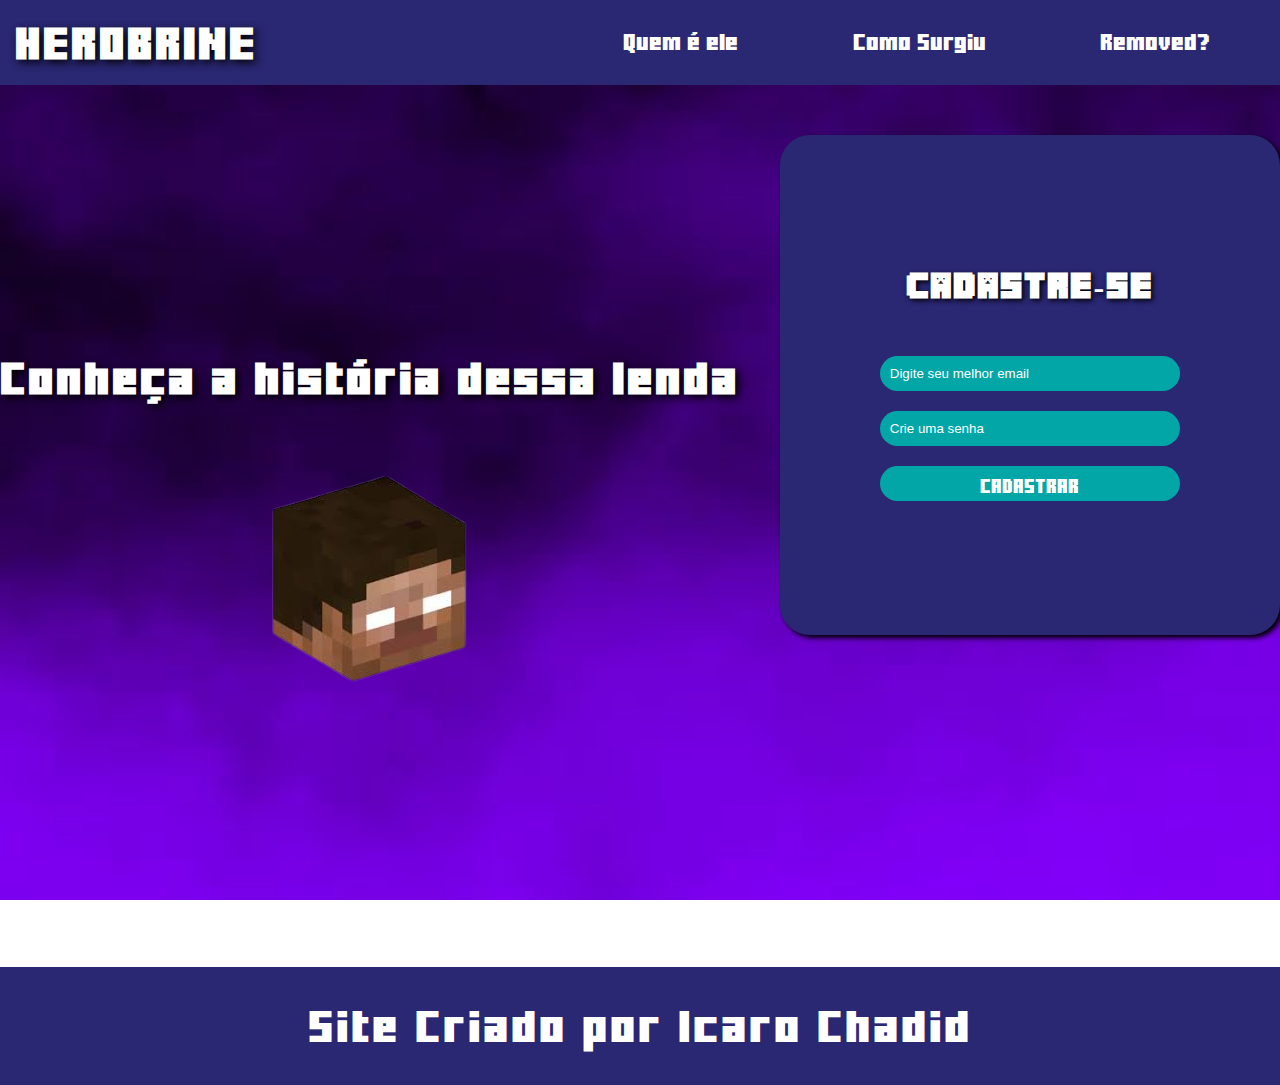
<file: index.html>
<!DOCTYPE html>
<html lang="pt-BR">
<head>
    <meta charset="UTF-8">
    <meta http-equiv="X-UA-Compatible" content="IE=edge">
    <meta name="viewport" content="width=device-width, initial-scale=1.0">
    <link rel="stylesheet" href="https://fonts.googleapis.com/css2?family=Material+Symbols+Outlined:opsz,wght,FILL,GRAD@20..48,100..700,0..1,-50..200" />
    <link rel="stylesheet" href="style.css">
    <link rel="stylesheet" href="style2.css" media="screen and (max-width: 786px)">
    <script src="coding.js" defer></script>
    <title>Herobrine</title>
</head>
<body>
    <header>
        <h1 class="título">HEROBRINE</h1>
        <span id="burguer" onclick="showmenu()" class="material-symbols-outlined">
            menu
        </span>
            <nav>
                <ul id="menu" >
                    <li><a href="#">Quem é ele</a></li>
                    <li><a href="#">Como Surgiu</a></li>
                    <li><a href="#">Removed?</a></li>
                </ul> 
            </nav>
        
    </header>
    <main>
        <div class="div1">
            <div><h1 class="título">Conheça a história dessa lenda</h1></div>
            <div class="imagem">
                <img src="herobrine-removebg-preview.png" alt="Herobrine-head">
            </div>
        </div>
        <div class="div2">
            <div class="formulário">
                <h1 class="T-cadastro">Cadastre-se</h1>
            
            <div>
                    <form action="" method="post" autocomplete="on">
                        <div>
                            <input type="email" name="email" id="email" required placeholder="Digite seu melhor email">
                        </div>
                        <div>
                            <input type="password" name="senha" id="senha" required placeholder="Crie uma senha">
                        </div>
                        <div>
                            <input class="submit" type="submit" value="CADASTRAR">
                        </div>
                    </form>
                
            </div>
        </div>
        </div>
    </main>
    <footer>
        <p>Site Criado por Icaro Chadid</p>
    </footer>
</body>
</html>
</file>
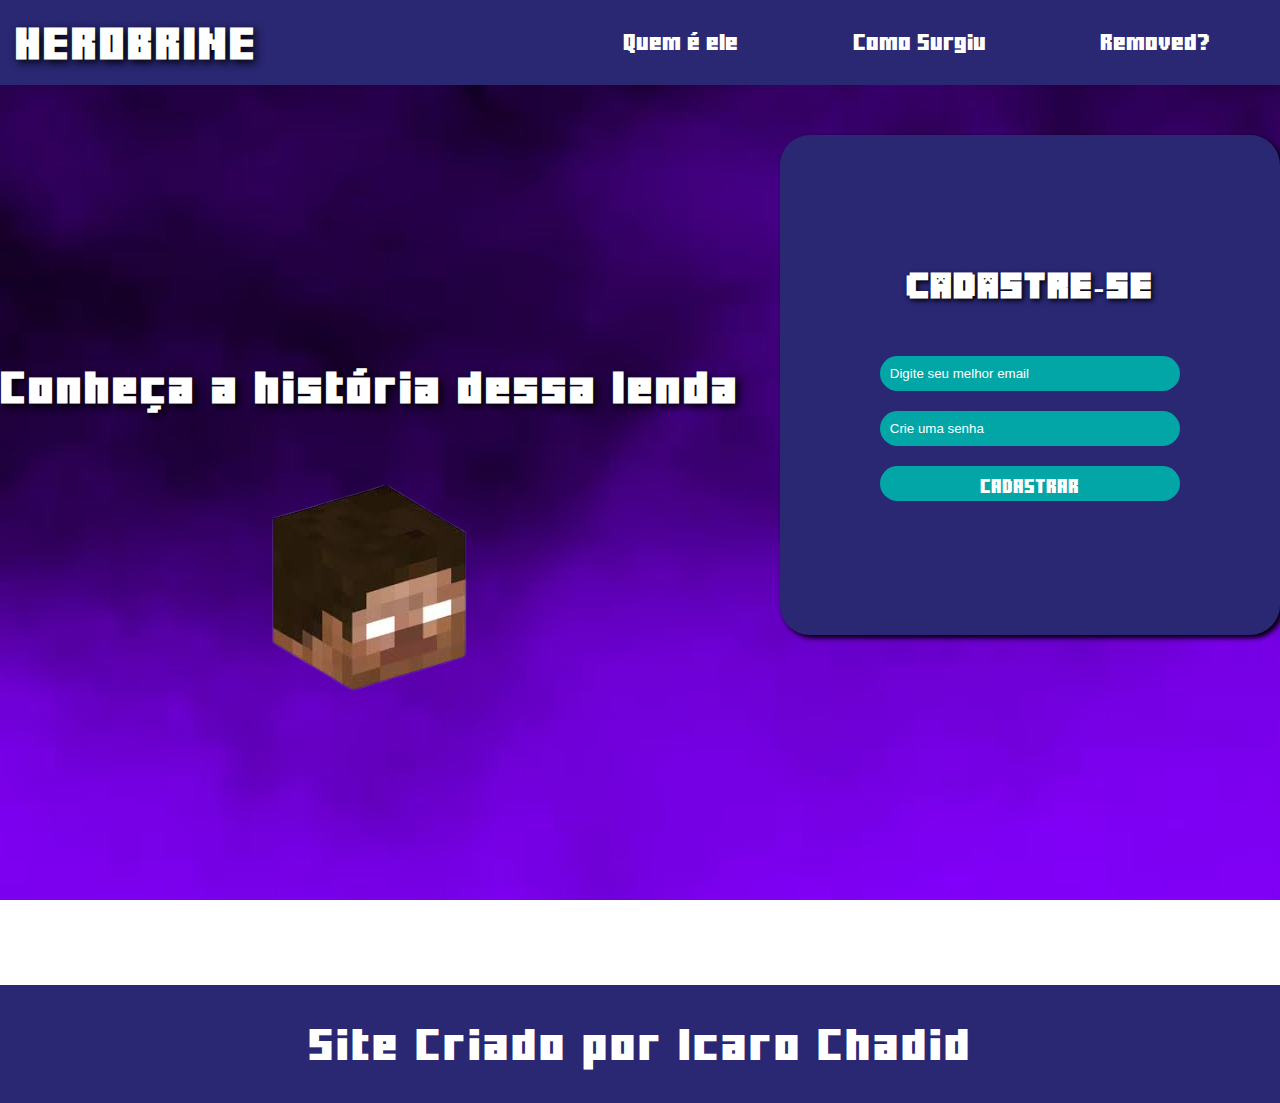
<file: Tela de Login/index.html>
<!DOCTYPE html>
<html lang="pt-BR">
<head>
    <meta charset="UTF-8">
    <meta http-equiv="X-UA-Compatible" content="IE=edge">
    <meta name="viewport" content="width=device-width, initial-scale=1.0">
    <link rel="stylesheet" href="style.css">
    <title>Herobrine</title>
</head>
<body>
    <header>
        <h1 class="título">HEROBRINE</h1>
        <nav>
            <ul>
                <li><a href="#">Quem é ele</a></li>
                <li><a href="#">Como Surgiu</a></li>
                <li><a href="#">Removed?</a></li>
            </ul>
        </nav>
    </header>
    <main>
        <div class="div1">
            <div><h1 class="título">Conheça a história dessa lenda</h1></div>
            <div class="imagem">
                <img src="herobrine-removebg-preview.png" alt="Herobrine-head">
            </div>
        </div>
        <div class="div2">
            <div class="formulário">
                <h1 class="T-cadastro">Cadastre-se</h1>
            
            <div>
                    <form action="" method="post" autocomplete="on">
                        <div>
                            <input type="email" name="email" id="email" required placeholder="Digite seu melhor email">
                        </div>
                        <div>
                            <input type="password" name="senha" id="senha" required placeholder="Crie uma senha">
                        </div>
                        <div>
                            <input class="submit" type="submit" value="CADASTRAR">
                        </div>
                    </form>
                
            </div>
        </div>
        </div>
    </main>
    <footer>
        <p>Site Criado por Icaro Chadid</p>
    </footer>
</body>
</html>
</file>
<file: style.css>
*{ box-sizing: border-box;
    margin: 0px;
    padding: 0px;
}
@font-face {
    font-family: minecraft;
    src: url(Minecrafter.Reg.ttf);
}
@font-face {
    font-family: minecraft2;
    src: url(Minercraftory.ttf);
}
body{
    font-family: Arial, Helvetica, sans-serif;

}

header {
    display: flex;
    background-color:#2A2773;
    color: white;
    padding: 15px;
    justify-content: space-between;
    align-items: center;
}
#burguer{
    display: none;
}
header > h1 {
    font-family: minecraft;
    letter-spacing: 3px;
}
header > nav >  ul > li{
    display: inline-block;
    padding: 15px;
    margin: 0px 40px 0px 40px;
}
a{ display: inline-block;
    text-decoration: none;
    color: white;
    font-family: minecraft2;
}

a:hover{
    color: #03A6A6;
    text-decoration:underline 4px #03A6A6;
   transition: 0.3s;
 }

main{
    display: flex;
    justify-content: space-around;
    align-content: center;
    background-color: #5C57F2;
    height: 98vh;
    background-image: url(fundo-herobrine.jpg);
    background-size: cover;
    background-attachment: fixed;
}

.div2{
    margin-top: 50px;
    display: flex;
    flex-direction: column;
    justify-content: center;
    align-items: center;
    width: 500px;
    height: 500px;
    padding: 30px;
    border-radius: 30px;
    margin-left: 40px;
    background-color:#2A2773;
    box-shadow: 3px 3px 5px black;
}

.formulário{
    display: flex;
    flex-direction: column;
    align-items: center;
    justify-content: center;
    gap: 30px;
}
input{
    background-color: #03A6A6;
    margin-top: 20px;
    width: 300px;
    height: 35px;
    padding: 10px;
    border-radius: 30px;
    border: none;
}
.submit{
    height: 35px;
    border-radius: 50px;
    border: none;
    font-family: minecraft2;
    color: white;
}
input::placeholder{
    color: white;
}

.div1{
    display: flex;
    flex-direction: column;
    gap: 60px;
    justify-content: center;
    align-items: center;
}

.título{
    font-family: minecraft2;
    color: white;
    letter-spacing: 2px;
    text-shadow: 3px 3px 8px black;
    font-size: 2em;
}

img{
    transform: translateY(0px);
    animation: float 5s ease-in-out infinite;
}
@keyframes float {
    0%{
        transform: translateY(0px);
    }
    50% {
        transform: translateY(-30px);
    }
    100%{
        transform: translateY(0px);
    }
}
.T-cadastro{
    font-family: minecraft;
    color: white;
    letter-spacing: 2px;
    text-shadow: 2px 2px 5px black;
}
footer{
    background-color: #2A2773;
    color: white;
    font-family: minecraft2;
    font-size: 2em;
    letter-spacing: 2px;
    text-align: center;
    padding: 34px;
}
</file>
<file: style2.css>
*{ box-sizing: border-box;
    margin: 0px;
    padding: 0px;
}
@font-face {
    font-family: minecraft;
    src: url(Minecrafter.Reg.ttf);
}
@font-face {
    font-family: minecraft2;
    src: url(Minercraftory.ttf);
}
body{
    font-family: Arial, Helvetica, sans-serif;
}

header {
    display: flex;
    background-color:#2A2773;
    color: white;
   justify-content: center;
   flex-direction: column;
   padding: 15px; padding-top: -5px;
}
header > h1 {
    margin-top: -10px;
    font-family: minecraft;
    letter-spacing: 3px;
}
header > nav > div > ul > div > div.mobile-menu > li{
display: flex;
flex-direction: row;
flex-wrap: wrap;

}
ul{
    display: none;
}

li{ display: inline-block;
  
}
a{ 
    text-decoration: none;
    color: white;
    font-family: minecraft2;
}

a:hover{
    color: #03A6A6;
    text-decoration:underline 4px #03A6A6;
   transition: 0.3s;
 }

main{
    display: flex;
    flex-direction: column;
    align-content: center;
    background-color: #5C57F2;
    height: 1000px;
    background-image: url(fundo-herobrine.jpg);
    background-size: cover;
    background-attachment: fixed;
}

.div2{
    margin-top: 20px;
    display: flex;
    flex-direction: column;
    justify-content: center;
    align-items: center;
    width: 93vw;
    height: 400px;
    padding: 30px;
    border-radius: 30px;
    margin-left:auto; margin-right: auto;
    background-color:#2A2773;
    box-shadow: 3px 3px 5px black;
}

.formulário{
    display: flex;
    flex-direction: column;
    align-items: center;
    justify-content: center;
    gap: 30px;
    width: 95vw;
}
input{
    background-color: #03A6A6;
    margin-top: 20px;
    width: 250px;
    height: 35px;
    padding: 10px;
    border-radius: 30px;
    border: none;
}
.submit{
    height: 35px;
    border-radius: 50px;
    border: none;
    font-family: minecraft2;
    color: white;
}
input::placeholder{
    color: white;
}

.div1{
    display: flex;
    flex-direction: column;
    gap: 60px;
    justify-content: center;
    align-items: center;
}

.título{
    margin-top: 20px;
    font-family: minecraft2;
    color: white;
    letter-spacing: 2px;
    text-shadow: 3px 3px 8px black;
    font-size: 1.5em;
    text-align: center;}

img{margin-left: -80px;
    transform: translateY(0px);
    animation: float 5s ease-in-out infinite;
    margin: auto;
}
@keyframes float {
    0%{
        transform: translateY(0px);
    }
    50% {
        transform: translateY(-30px);
    }
    100%{
        transform: translateY(0px);
    }
}
.T-cadastro{
    font-family: minecraft;
    color: white;
    letter-spacing: 2px;
    text-shadow: 2px 2px 5px black;
}
footer{
    background-color: #2A2773;
    color: white;
    font-family: minecraft2;
    font-size: 1.1em;
    letter-spacing: 2px;
    text-align: center;
    padding: 34px;
}

#burguer{
    margin-top: 9px;
    display: block;
    width: 95vw;
    text-align: center;
    background-color: #5c57f28e;
    border-radius: 50px;
}

#burguer:hover{
    cursor: pointer;
    background-color: #1c1a58;
}
</file>
<file: Tela de Login/style.css>
*{ box-sizing: border-box;
    margin: 0px;
    padding: 0px;
}
@font-face {
    font-family: minecraft;
    src: url(Minecrafter.Reg.ttf);
}
@font-face {
    font-family: minecraft2;
    src: url(Minercraftory.ttf);
}
body{
    font-family: Arial, Helvetica, sans-serif;

}

header {
    display: flex;
    background-color:#2A2773;
    color: white;
    padding: 15px;
    justify-content: space-between;
    align-items: center;
}
header > h1 {
    font-family: minecraft;
    letter-spacing: 3px;
}
header > nav > ul >li{
    display: inline-block;
    padding: 15px;
    margin: 0px 40px 0px 40px;
}
a{
    text-decoration: none;
    color: white;
    font-family: minecraft2;
}

a:hover{
    color: #03A6A6;
    text-decoration:underline 4px #03A6A6;
   transition: 0.3s;
 }

main{
    display: flex;
    justify-content: space-around;
    align-content: center;
    background-color: #5C57F2;
    height: 100vh;
    background-image: url(fundo-herobrine.jpg);
    background-size: cover;
    background-attachment: fixed;
}

.div2{
    margin-top: 50px;
    display: flex;
    flex-direction: column;
    justify-content: center;
    align-items: center;
    width: 500px;
    height: 500px;
    padding: 30px;
    border-radius: 30px;
    margin-left: 40px;
    background-color:#2A2773;
    box-shadow: 3px 3px 5px black;
}

.formulário{
    display: flex;
    flex-direction: column;
    align-items: center;
    justify-content: center;
    gap: 30px;
}
input{
    background-color: #03A6A6;
    margin-top: 20px;
    width: 300px;
    height: 35px;
    padding: 10px;
    border-radius: 30px;
    border: none;
}
.submit{
    height: 35px;
    border-radius: 50px;
    border: none;
    font-family: minecraft2;
    color: white;
}
input::placeholder{
    color: white;
}

.div1{
    display: flex;
    flex-direction: column;
    gap: 60px;
    justify-content: center;
    align-items: center;
}

.título{
    font-family: minecraft2;
    color: white;
    letter-spacing: 2px;
    text-shadow: 3px 3px 8px black;
    font-size: 2em;
}

img{
    transform: translateY(0px);
    animation: float 5s ease-in-out infinite;
}
@keyframes float {
    0%{
        transform: translateY(0px);
    }
    50% {
        transform: translateY(-30px);
    }
    100%{
        transform: translateY(0px);
    }
}
.T-cadastro{
    font-family: minecraft;
    color: white;
    letter-spacing: 2px;
    text-shadow: 2px 2px 5px black;
}
footer{
    background-color: #2A2773;
    color: white;
    font-family: minecraft2;
    font-size: 2em;
    letter-spacing: 2px;
    text-align: center;
    padding: 34px;
}
</file>
